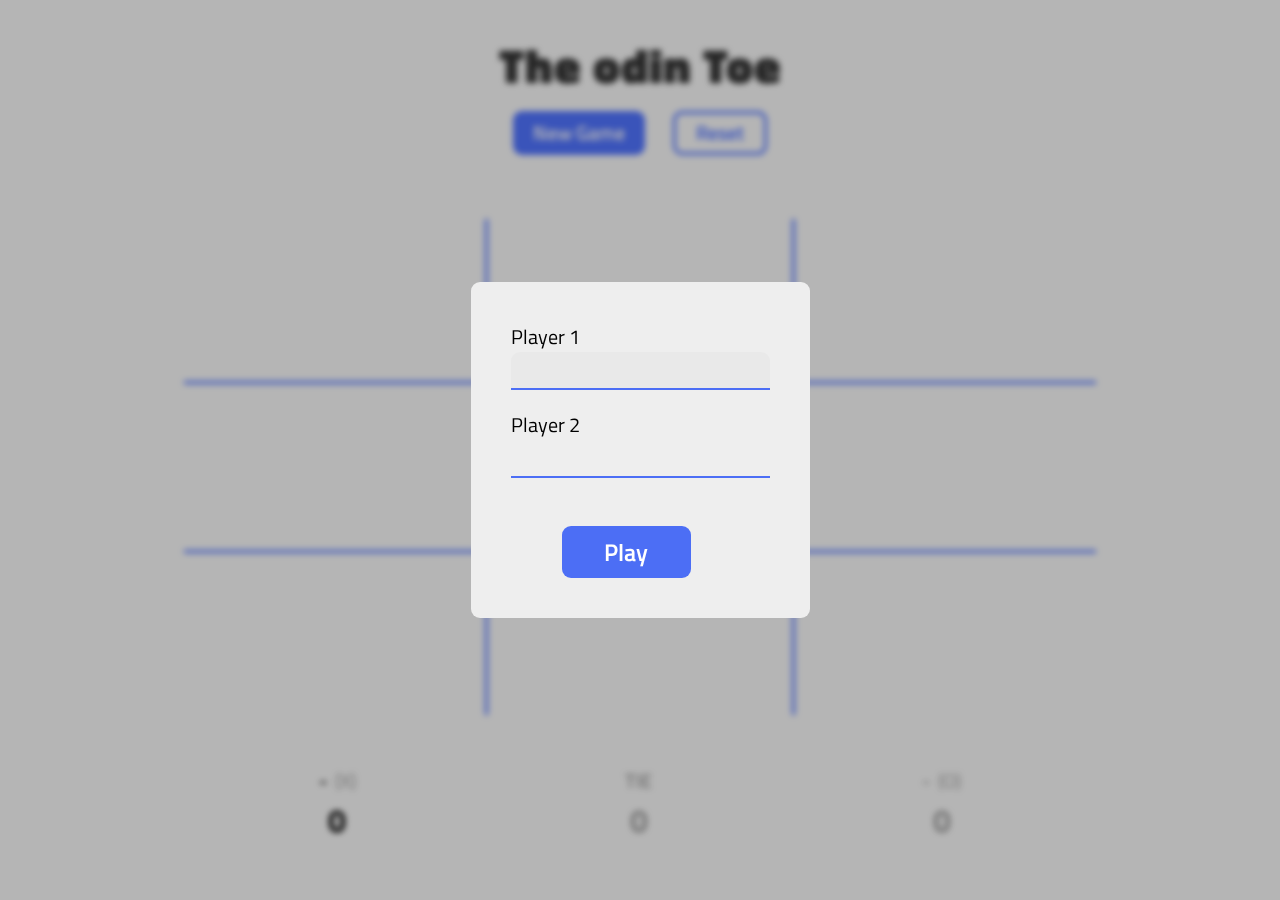
<file: Tic tac toe/index.html>
<!DOCTYPE html>
<html lang="en">

<head>
  <meta charset="UTF-8">
  <meta name="viewport" content="width=device-width, initial-scale=1.0">
  <title>Tic Tac Toe</title>

  <link rel="stylesheet" href="style.css">
  <link rel="preconnect" href="https://fonts.googleapis.com">
  <link rel="preconnect" href="https://fonts.gstatic.com" crossorigin>
  <link href="https://fonts.googleapis.com/css2?family=Titillium+Web:wght@400;600;700;900&display=swap"
    rel="stylesheet">

  <script src="script.js" defer></script>
</head>

<body>
  <div class="container">
    <header class="header">
      <h1 class="heading-primary">The odin Toe</h1>
      <div class="header__btn-container">
        <button class="btn btn--heading" id="newGame">New Game</button>
        <button class="btn btn--heading btn--outline" id="resetGame">Reset</button>
      </div>
      <h2 class="heading-secondary winner-heading hidden"><span class="winner-name">George</span> Won 🎉</h2>
    </header>

    <section class="gameboard-container">
      <div class="box top left" data-index="0">
        <div class="box__value set">X</div>
      </div>

      <div class="box top" data-index="1">
        <div class="box__value">O</div>
      </div>

      <div class="box top right" data-index="2">
        <div class="box__value"></div>
      </div>

      <div class="box left" data-index="3">
        <div class="box__value "></div>
      </div>

      <div class="box" data-index="4">
        <div class="box__value "></div>
      </div>

      <div class="box right" data-index="5">
        <div class="box__value "></div>
      </div>

      <div class="box bottom left" data-index="6">
        <div class="box__value"></div>
      </div>

      <div class="box bottom" data-index="7">
        <div class="box__value "></div>
      </div>

      <div class="box bottom right" data-index="8">
        <div class="box__value "></div>
      </div>


    </section>
    <section class="scores-container">
      <div class="scores scores--active playerStatus">
        <div class="scores__name-and-type ">
          <p class="scores__name">-</p>
          <p class="scores__type">(X)</p>
        </div>
        <p class="scores__score">1</p>
      </div>

      <div class="scores" id="tie">
        <div class="scores__name-and-type">
          <p class="scores__name">TIE</p>
        </div>
        <p class="scores__score">0</p>
      </div>

      <div class="scores playerStatus">
        <div class="scores__name-and-type">
          <p class="scores__name">-</p>
          <p class="scores__type">(O)</p>
        </div>
        <p class="scores__score">2</p>
      </div>
  </div>
  </section>
  </div>

  <dialog class="dialog__container">
    <form method="dialog" class="dialog__form">
      <label for="player1" class="dialog__label">Player 1</label>
      <input type="text" name="player1" id="player1" class="dialog__input" required autofocus>
      <label for="player2" class="dialog__label">Player 2</label>
      <input type="text" name="player2" id="player1" class="dialog__input" required>
      <button class="btn dialog__btn-submit">Play</button>
    </form>
  </dialog>
</body>

</html>
</file>
<file: Tic tac toe/style.css>
*,
*::before,
*::after {
  box-sizing: border-box;
  margin: 0;
  padding: 0;
}

:root {
  --color-primary: #4c6ef5;
  --color-primary-darker: #364fc7;

  --container-min-size: 19rem;
  --container-ideal-size: 85vw;
  --container-max-size: 31rem;
}

body {
  line-height: 1.5;
  -webkit-font-smoothing: antialiased;
  font-size: 1rem;
  font-family: 'Titillium Web', sans-serif;
  font-weight: 500;
  color: #333;
  min-height: 100vh;
  background-color: #eee;
}


input,
button,
textarea,
select {
  font: inherit;
}


em {
  font-style: italic;
}


.heading-primary {
  font-size: 3rem;
  letter-spacing: 1px;
  font-weight: 800;
  line-height: 1.2;
}

.heading-secondary {
  font-size: 2.75rem;
  font-weight: 600;
  line-height: 1.2;
}


.container {
  padding: 1.5rem;
  max-width: 60rem;
  margin: 0 auto;
  display: flex;
  flex-direction: column;
  gap: 2.75rem;
  min-height: 100vh;
}

.btn {
  border: 0;
  border-radius: 9px;
  cursor: pointer;
  font-weight: 600;
  transition: background-color 0.3s;
}

/* Header */


.header {
  min-height: 9rem;
  text-align: center;
  display: flex;
  flex-direction: column;
  align-items: center;
  justify-content: center;
  gap: 1rem;
}

.header__btn-container {
  display: flex;
  gap: 1.75rem;
}

.btn--heading {
  background-color: var(--color-primary);
  color: #eee;
  font-size: 1.25rem;
  padding: 0.25rem 1.25rem;
}

.btn--heading:hover,
.btn--heading:active {
  background-color: var(--color-primary-darker);
}

.btn--outline {
  background-color: #eee;
  border: 3px solid var(--color-primary);
  color: var(--color-primary);
}

.btn--outline:hover,
.btn--outline:active {
  background-color: var(--color-primary);
  color: #eee;
}

/* MAIN */

.gameboard-container {
  height: clamp(var(--container-min-size), var(--container-ideal-size), var(--container-max-size));
  margin-top: auto;
  display: grid;
  grid-template-columns: repeat(3, 1fr);
  grid-template-rows: repeat(3, 1fr);
  justify-content: center;
}

.box {
  display: flex;
  justify-content: center;
  align-items: center;
  font-size: 3.5rem;
  cursor: pointer;
}

.left {
  border-right: 3px solid var(--color-primary);
}

.right {
  border-left: 3px solid var(--color-primary);
}

.top {
  border-bottom: 3px solid var(--color-primary);
}

.bottom {
  border-top: 3px solid var(--color-primary);
}

.scores-container {
  margin: auto 0 2rem 0;
  display: flex;
  justify-content: space-around;
  font-size: 1.25rem;
  border-radius: 9px;
  color: #999;
}


.scores__name-and-type {
  display: flex;
  justify-content: space-between;
  align-items: center;
  gap: 0.5rem;
}

.scores__type {
  color: #999;
}

.scores__score {
  text-align: center;
  font-size: 2rem;
  font-weight: 700;
}

.scores__name {
  font-weight: 600;
}

.scores--active {
  color: #000;
}

/* MODAL */

.dialog__container {
  min-height: 21rem;
  margin: auto auto;
  border: 0;
  padding: 2.5rem;
  background-color: #eee;
  border-radius: 9px;
}

.dialog__container::backdrop {
  backdrop-filter: blur(3px) brightness(0.85);
}



.dialog__form {
  font-size: 1.5rem;
}

.dialog__label,
.dialog__input {
  display: block;
}

.dialog__label {
  font-size: 1.25rem;
}

.dialog__input {
  display: block;
  margin-bottom: 1.25rem;
  border: 0;
  background-color: transparent;
  border-bottom: 2px solid var(--color-primary);

  font-weight: 600;
  border-top-left-radius: 9px;
  border-top-right-radius: 9px;
}

.dialog__input:not(:last-child) {
  margin-bottom: 1.25rem;
}

.dialog__input:focus,
.dialog__input:active {
  outline: none;
  background-color: #E9E9E9;
}

.dialog__btn-submit {
  background-color: var(--color-primary);
  color: #fff;
  padding: 0.5rem 1.25rem;
  width: 50%;
  margin: 1.75rem 0 0 3.2rem;
}

.dialog__btn-submit:hover {
  background-color: var(--color-primary-darker);
}




.set {
  animation: append-animate .3s ease-in-out;
}

.gameboard-win-state {
  opacity: 0.25;
}

.gameboard-win-state .box {
  cursor: default !important;
}

.hidden {
  display: none;
}


/* ANIMATION TO INSERT BOX */

@keyframes append-animate {
  0% {
    transform: scale(0);
  }

  50% {
    transform: scale(0.4);
  }

  75% {
    transform: scale(0.8);
  }

  100% {
    transform: scale(1);
  }
}
</file>
